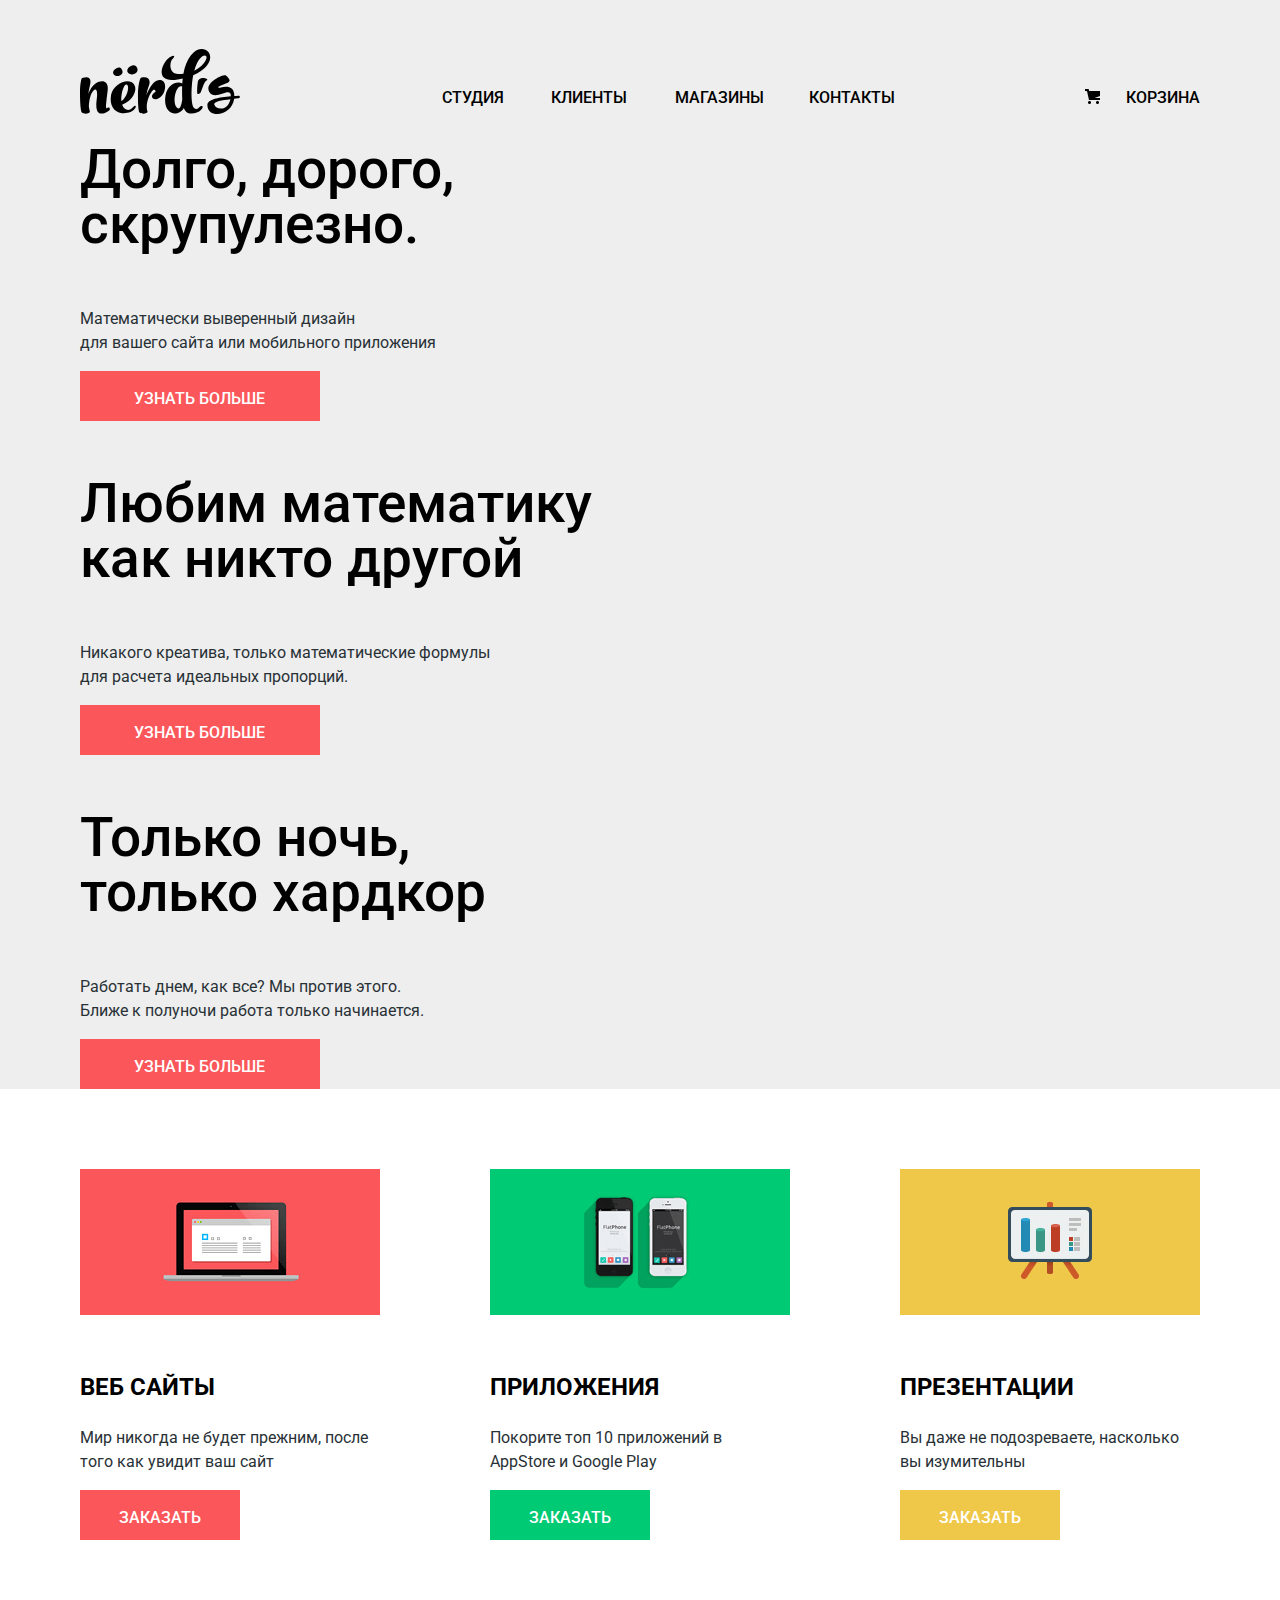
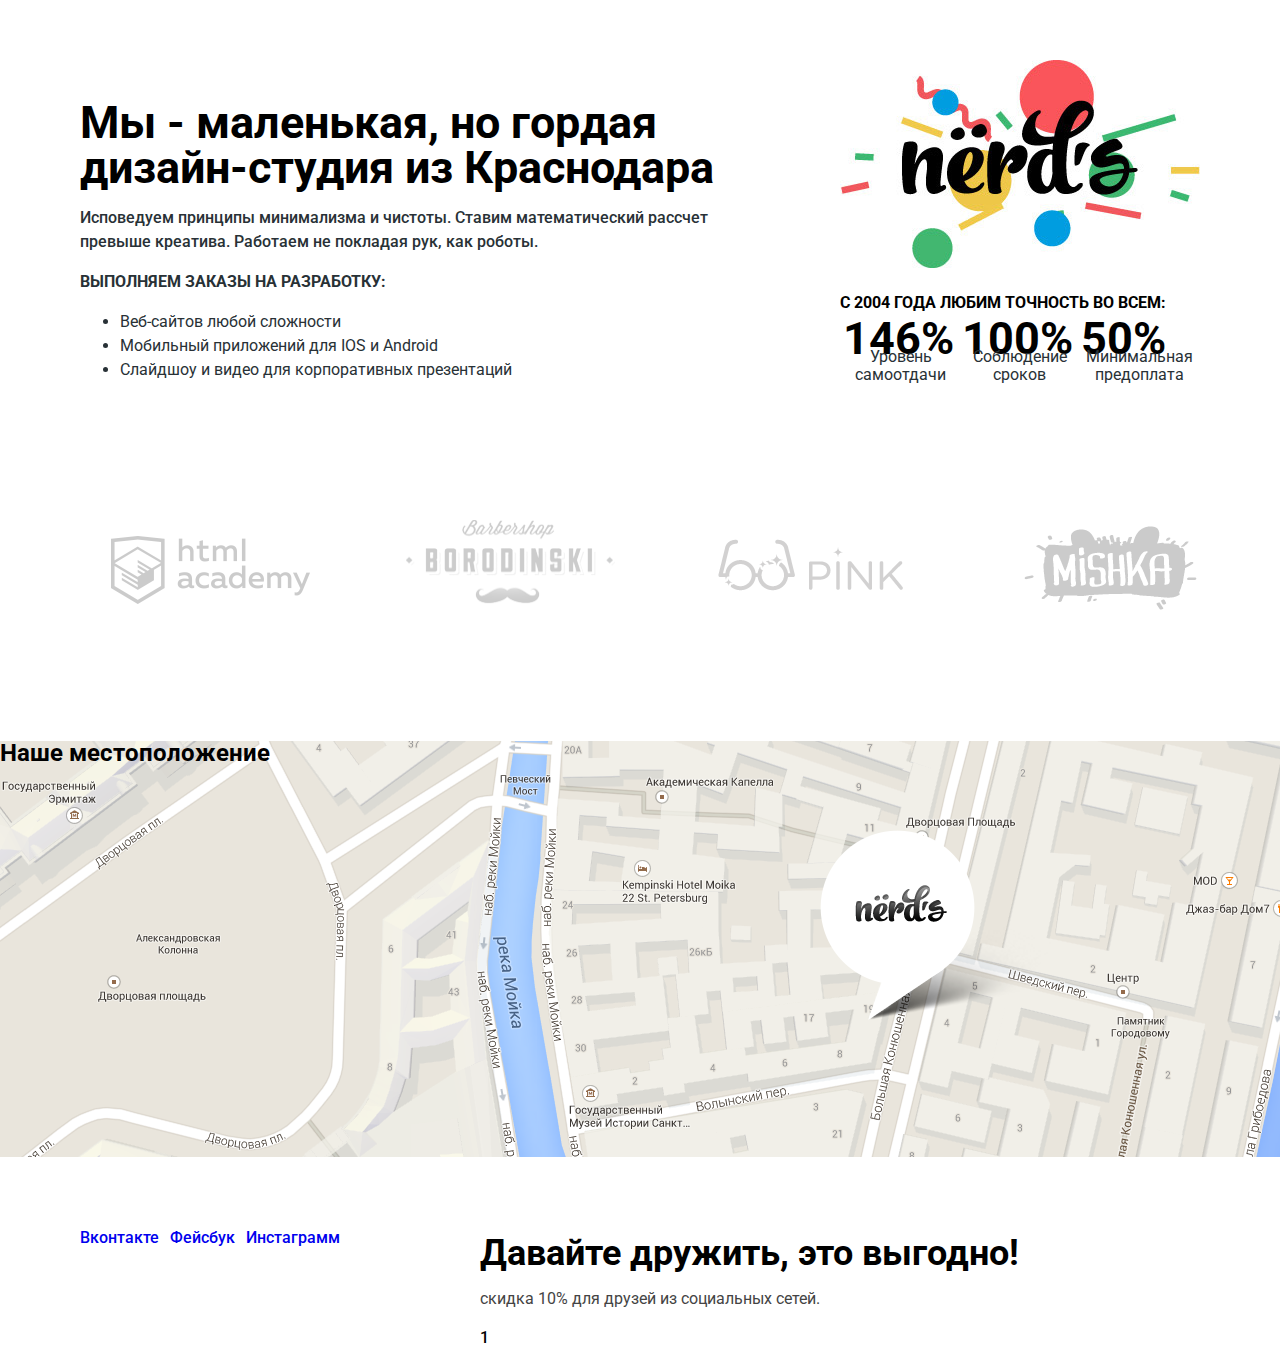
<file: index.html>
<!DOCTYPE html>
<html lang="ru">
  <head>
    <meta charset="UTF-8">
    <title>Главная страница студии Нердс</title>
    <link href="https://fonts.googleapis.com/css?family=Roboto:400,500,700&display=swap&subset=cyrillic" rel="stylesheet">
    <link href="css/normalize.css" type="text/css" rel="stylesheet">
    <link href="css/style.css" type="text/css" rel="stylesheet">
  </head>
  <body>
    <header class="site-header">
      <nav class="header-nav container">
        <ul class="site-navigation">
          <li class="logo-navigation">
            <a class="main-header-logo"><img src="img/nerds-logo.svg" width="160" height="65" alt="Логотип nerds"></a>
          </li>
          <li class="studio">
            <a href="#">Студия</a>
          </li>
          <li class="clients">
            <a href="#">Клиенты</a>
          </li>
          <li class="shops">
            <a href="catalog.html">Магазины</a>
          </li>
          <li class="contacts">
            <a href="#">Контакты</a>
          </li>
        </ul>
        <ul class="user-navigation">
          <li class="basket">
            <a class="user-link" href="#">Корзина</a>
          </li>
        </ul>
      </nav>
    </header>
    <main class="site-main">
      <h1 class="visually-hidden">Студия дизайна</h1>
      <section class="slider">
        <div class="container">
          <h2 class="visually-hidden">Преимущества</h2>
          <ul class="slider-list">
            <li>
              <h3 class="first-h3">Долго, дорого,<br>
              скрупулезно.</h3>
              <p>Математически выверенный дизайн<br>
              для вашего сайта или мобильного приложения</p>
              <a href="#" class="button slider-button button-red">Узнать больше</a>
            </li>
            <li>
              <h3>Любим математику<br>
              как никто другой</h3>
              <p>Никакого креатива, только математические формулы<br>
              для расчета идеальных пропорций.</p>
              <a href="#" class="button slider-button button-red">Узнать больше</a>
            </li>
            <li>
              <h3>Только ночь,<br>
              только хардкор</h3>
              <p>Работать днем, как все? Мы против этого.<br>
              Ближе к полуночи работа только начинается.</p>
              <a href="#" class="button slider-button button-red">Узнать больше</a>
            </li>
          </ul>
        </div>
      </section>
      <div class="container">
        <section class="services">
          <h2 class="visually-hidden">Услуги</h2>
          <ul class="services-list">
            <li class="services-item">
              <img src="img/illustration-1.png" width="300" height="146" alt="Сайт">
              <h3>веб сайты</h3> 
              <p>Мир никогда не будет прежним, после того как увидит ваш сайт</p>
              <a href="#" class="button button-red">заказать</a>
            </li>
            <li class="services-item">
              <img src="img/illustration-2.png" width="300" height="146" alt="Смартфоны">
              <h3>приложения</h3>
              <p>Покорите топ 10 приложений в AppStore и Google Play</p>
              <a href="#" class="button button-green">заказать</a>
            </li> 
            <li class="services-item">
              <img src="img/illustration-3.png" width="300" height="146" alt="Мультимедийная доска">
              <h3>презентации</h3>
              <p>Вы даже не подозреваете, насколько вы изумительны</p>
              <a href="#" class="button button-yellow">заказать</a>
            </li>
          </ul>
        </section>
        <div class="description-features-wrapper">
        <section class="description">
          <h2 class="visually-hidden">О нас</h2>
          <b>Мы - маленькая, но гордая дизайн-студия из Краснодара</b>
          <p>Исповедуем принципы минимализма и чистоты. Ставим математический рассчет превыше креатива. Работаем не покладая рук, как роботы.</p>
          <p class="bold">Выполняем заказы на разработку:</p>
          <ul class="description-list">
            <li>
              Веб-сайтов любой сложности
            </li>
            <li>
              Мобильный приложений для IOS и Android
            </li>
            <li>
              Слайдшоу и видео для корпоративных презентаций
            </li>
          </ul>
        </section>
        <section class="features">
          <img src="img/nerds-illustration.png" width="360" height="208" alt="логотип Нёрдс">
          <p>С 2004 года любим точность во всем:</p>
          <table>
            <tr>
              <td>146%</td>
              <td>100%</td>
              <td>50%</td>
            </tr>
            <tr>
              <th>Уровень самоотдачи</th>
              <th>Соблюдение сроков</th>
              <th>Минимальная предоплата</th>
            </tr>
          </table>
        </section>
        </div>
        <section class="partners">
          <h2 class="visually-hidden">Партнеры</h2>
          <ul class="partners-list">
            <li class="html-academy-item">
              <a href="https://htmlacademy.ru/intensive/htmlcss"><img src="img/logo-1.png" width="199" height="68" alt="html Academy"></a>
            </li>
            <li class="barbershop-item">
              <a href="#"><img src="img/logo-2.png" width="209" height="87" alt="Barbershop Borodinski"></a>
            </li>
            <li class="pink-item">
              <a href="#"><img src="img/logo-3.png" width="185" height="52" alt="Pink"></a>
            </li>
            <li class="mishka-item">
              <a href="#"><img src="img/logo-4.png" width="173" height="84" alt="Mishka"></a>
            </li>
          </ul>
        </section>
      </div>
      <section class="navigation">
        <h2>Наше местоположение</h2>
        <!-- <img src="img/map-marker.png" width="1440" height="416" alt="Санкт-Петербург, ул. Большая Конюшенная, д. 19/8"> -->
      </section>
    </main>
    <footer class="site-footer container">
      <ul class="social-list">
        <li>
          <a class="social-button" href="#">Вконтакте</a>
        </li>
        <li>
          <a class="social-button" href="#">Фейсбук</a>
        </li>
        <li>
          <a class="social-button" href="#">Инстаграмм</a>
        </li>
      </ul>
      <div class="call">
        <b>Давайте дружить, это выгодно!</b>
        <p>скидка 10% для друзей из социальных сетей.</p>1
      </div>
    </footer>
  </body>
</html>
</file>
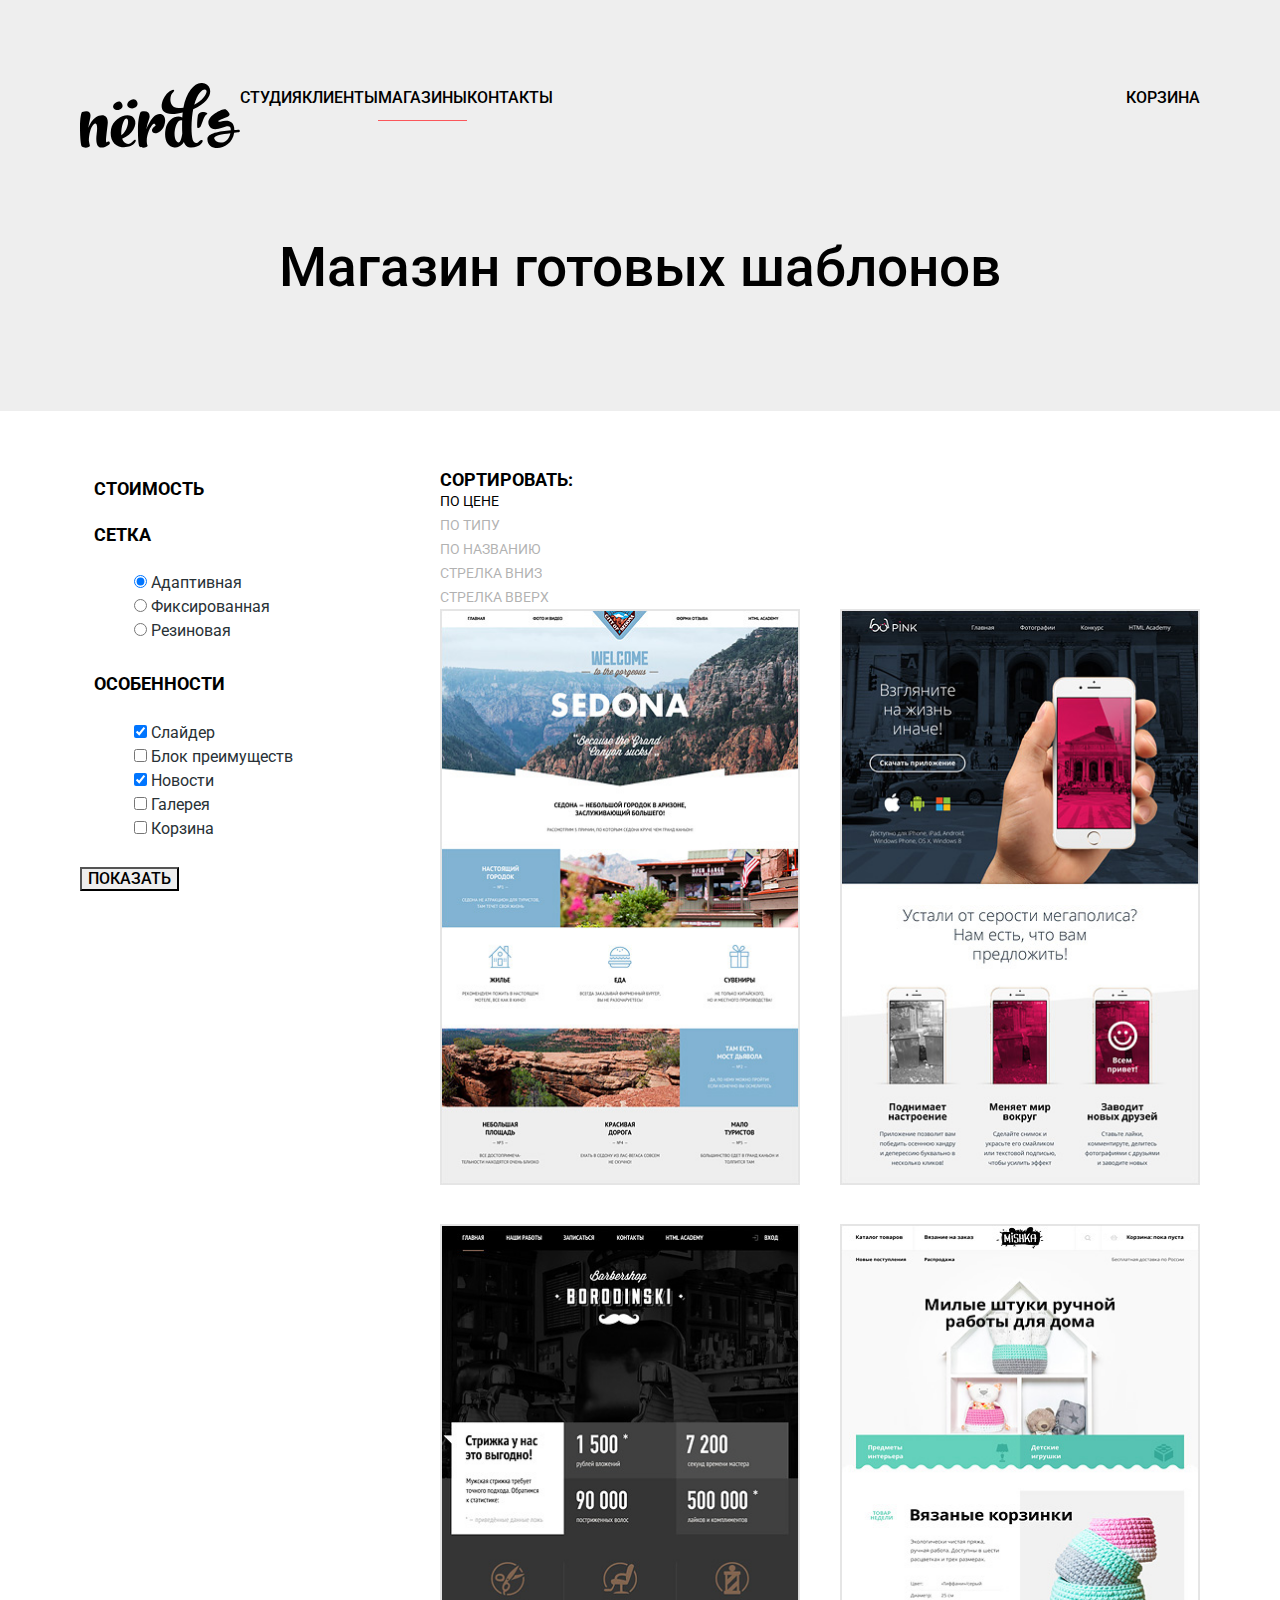
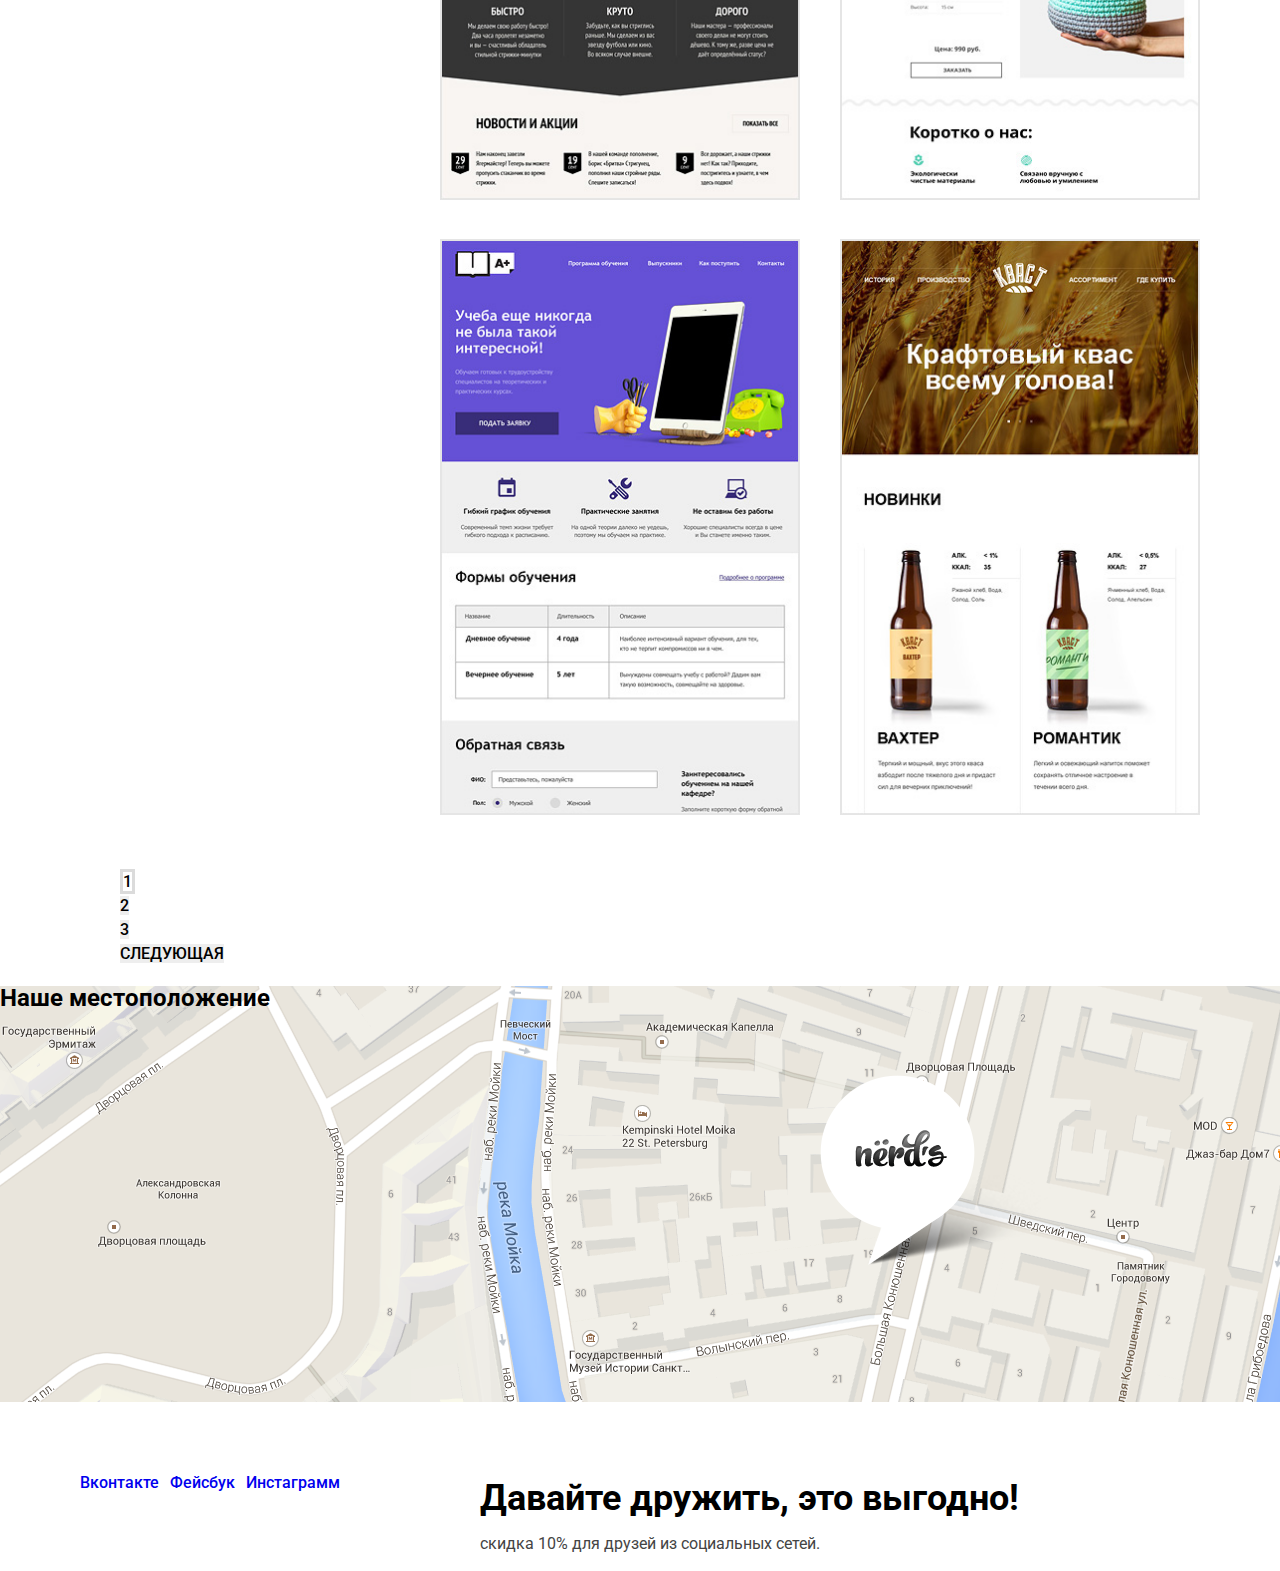
<file: catalog.html>
<!DOCTYPE html>
<html lang="ru">
  <head>
    <meta charset="UTF-8">
    <title>Магазин студии Нердс</title>
    <link href="https://fonts.googleapis.com/css?family=Roboto:400,500,700&display=swap&subset=cyrillic" rel="stylesheet">
    <link href="css/normalize.css" rel="stylesheet">
    <link href="css/style.css" rel="stylesheet">
  </head>
  <body>
    <header class="site-header inner-page"> 
      <nav class="header-nav container">
        <ul class="site-navigation">
          <li>
            <a href="index.html"><img src="img/nerds-logo.svg" width="160" height="65" alt="Логотип nerds"></a>
          </li>
          <li>
            <a href="#">Студия</a>
          </li>
          <li>
            <a href="#">Клиенты</a>
          </li>
          <li>
            <a class="site-navigation-current" href="#">Магазины</a>
          </li>
          <li>
            <a href="#">Контакты</a>
          </li>
        </ul>
        <ul class="user-navigation">
          <li>
            <a href="#">Корзина</a>
          </li>
        </ul>
      </nav>
    </header>
    <main>
      <h1 class="main-title">Магазин готовых шаблонов</h1>
      <div class="container">
        <div class="filter-catalog">
          <section class="filter">
            <h2 class="visually-hidden">Фильтр товаров</h2>
            <form action="https://echo.htmlacademy.ru" method="post">
              <fieldset>
                <legend>Стоимость</legend>
              </fieldset>
              <fieldset>
                <legend>Сетка</legend>
                <ul>
                  <li>
                    <input type="radio" name="grid" id="adaptive" value="adaptive" checked>
                    <label for="adaptive">Адаптивная</label>
                  </li>
                  <li>
                    <input type="radio" name="grid" id="fixed" value="fixed">
                    <label for="fixed">Фиксированная</label>
                  </li>
                  <li>
                    <input type="radio" name="grid" id="elastic" valie="elastic">
                    <label for="elastic">Резиновая</label>
                  </li>
                </ul>
              </fieldset>
              <fieldset>
                <legend>Особенности</legend>
                <ul>
                    <li>
                      <input type="checkbox" name="peculiarity" id="slider" value="slider" checked>
                      <label for="slider">Слайдер</label>
                    </li>
                    <li>
                      <input type="checkbox" name="peculiarity" id="feature" value="feature">
                      <label for="feature">Блок преимуществ</label>
                    </li>
                    <li>
                      <input type="checkbox" name="peculiarity" id="news" value="news" checked>
                      <label for="news">Новости</label>
                    </li>
                    <li>
                      <input type="checkbox" name="peculiarity" id="gallery" value="gallery">
                      <label for="gallery">Галерея</label>
                    </li>
                    <li>
                      <input type="checkbox" name="peculiarity" id="basket" value="basket">
                      <label for="basket">Корзина</label>
                    </li>
                </ul>
              </fieldset>
              <button type="submit">Показать</button>
            </form>
          </section>
          <div class="sorting-catalog">
            <section class="sorting">
              <h2 class="visually-hidden">Сортировка товаров</h2>
              <p>Сортировать:</p>
              <ul>
                <li>
                  <a class="current-sorting" href="#">По цене</a>
                </li>
                <li>
                  <a href="#">По типу</a>
                </li>
                <li>
                  <a href="#">По названию</a>
                </li>
              </ul>
              <ul>
                <li>
                  <a href="#">Стрелка вниз</a>
                </li>
                <li>
                  <a href="#">Стрелка вверх</a>
                </li>
              </ul>
            </section>
            <section class="catalog">
            <h2 class="visually-hidden">Список товаров</h2>
            <ul>
              <li> 
                <img src="img/img-catalog/img-sedona.jpg" width="360" height="576" alt="Седона">
              </li>
              <li>
                <img src="img/img-catalog/img-pink.jpg" width="360" height="576" alt="Пинк">
              </li>
              <li>
                <img src="img/img-catalog/img-barbershop.jpg" width="360" height="576" alt="Барбершоп Бородинский">
              </li>
              <li>
                <img src="img/img-catalog/img-mishka.jpg" width="360" height="576" alt="Мишка">
              </li>
              <li>
                <img src="img/img-catalog/img-aplus.jpg" width="360" height="576" alt="А плюс">
              </li>
              <li>
                <img src="img/img-catalog/img-kvast.jpg" width="360" height="576" alt="Кваст">
              </li>
            </ul>
            </section>
          </div>
        </div>
        <ul class="pagination-list">
          <li>
            <a class="pagination-current" href="#">1</a>
          </li>
          <li>
            <a href="#">2</a>
          </li>
          <li>
            <a href="#">3</a>
          </li>
          <li>
            <a href="#">Следующая</a>
          </li>
        </ul>
      </div>
        <section class="navigation">
          <h2>Наше местоположение</h2>
          <!-- <img src="img/map-marker.png" width="1440" height="416" alt="Санкт-Петербург, ул. Большая Конюшенная, д. 19/8"> -->
        </section>
    </main>
    <footer class="site-footer container">
      <ul class="social-list">
        <li>
          <a class="social-button" href="#">Вконтакте</a>
        </li>
        <li>
          <a class="social-button" href="#">Фейсбук</a>
        </li>
        <li>
          <a class="social-button" href="#">Инстаграмм</a>
        </li>
      </ul>
      <div class="call">
      <b>Давайте дружить, это выгодно!</b>
      <p>скидка 10% для друзей из социальных сетей.</p>
      </div>
    </footer>
  </body>
</html>
</file>
<file: css/style.css>
html {
  box-sizing: border-box;
}

*, *::before, *::after {
  box-sizing: inherit;
}

body {
  margin: 0;
  padding: 0;

  font-family: Roboto, Arial, sans-serif;
  font-size: 16px;
  font-weight: 500;
  line-height: 24px;
  color: #000000;

  background-color: #ffffff;
}

img {
  max-width: 100%
}

a {
  text-decoration: none;
}

.button {
  text-transform: uppercase;
  font-weight: 500;
  line-height: 18px;
  color: #ffffff;
}

a.button {
  display: inline-block;
  width: 160px;
  height: 50px;
  padding: 19px 39px;
}

a.slider-button {
  display: inline-block;
  width: 240px;
  height: 50px;
  padding: 19px 54px;
}

.button:active {
  color: rgba(255, 255, 255, 0.3);
}

.button-red {
  background-color: #fb565a;
}

.button-red:hover,
.button-red:focus {
  background-color: #e74246;
}

.button-red:active {
  background-color: #d7373b;
  box-shadow: inset 0 3px 0 rgba(0, 1, 1, 0.1);
}

.button-green {
  background-color: #00ca74;
}

.button-green:hover,
.button-green:focus {
  background-color: #00bc6c;
}

.button-green:active {
  background-color: #00aa62;
  box-shadow: inset 0 3px 0 rgba(0, 1, 1, 0.1);
}

.button-yellow {
  background-color: #efc84a;
}

.button-yellow:hover,
.button-yellow:focus {
  background-color: #eab534;
}

.button-yellow:active {
  background-color: #e5a722;
  box-shadow: inset 0 3px 0 rgba(0, 1, 1, 0.1);
}

.header-nav {
  font-size: 16px;
  line-height: 30px;
  color: #000000;
}

.site-navigation,
.user-navigation {
  list-style: none;
}

.site-navigation a,
.user-navigation a {
  color: #000000;
  text-transform: uppercase;
}

.site-navigation a:hover,
.site-navigation a:focus,
.user-navigation a:hover,
.user-navigation a:focus {
  color: #fb565a;
}

.site-navigation a:active,
.user-navigation a:active {
  color: #000000;
  opacity: 0.3;
}

.site-navigation-current {
  padding-bottom: 13px;
  border-bottom: 1px solid #fb565a;
}

.slider-list {
  list-style: none;
  font-size: 16px;
  font-weight: 400;
  line-height: 24px;

  margin: 0;
  padding: 0;
}

.slider-list h3 {
  font-size: 55px;
  font-weight: 500;
  line-height: 55px;
}

.slider-list p {
  color: #283136;
}

.header-nav,
.slider {
  background-color: #eeeeee
}

.services h3 {
  font-size: 24px;
  font-weight: 700;
  line-height: 30px;
  text-transform: uppercase;
}

.services p {
  font-weight: 400;
  color: #283136;
}

.services-list {
  list-style: none;
}

.description b {
  font-size: 45px;
  line-height: 45px;
}

.description p {
  color: #283136;
}

.bold {
  font-weight: 700;
  text-transform: uppercase;
}

.description-list {
  font-weight: 400;
  color: #283136;
}

.features p {
  font-weight: 700;
  text-transform: uppercase;
}

.features td {
  font-size: 45px;
  font-weight: 700;
  line-height: 10.06px;
}

.features th {
  font-weight: 400;
  line-height: 18px;
  color: #283136;
}

.partners ul {
  list-style: none;
}

.partners a {
  opacity: 0.2;
}

.partners a:hover,
.partners a:focus {
  opacity: 1.0;
}

.partners a:active {
  opacity: 0.1;
}

.site-footer ul {
  list-style: none;
}

.site-footer b {
  font-size: 36px;
  font-weight: 700;
  line-height: 36px;
}

.site-footer p {
  font-weight: 400;
  line-height: 22px;
  color: #444444;
}

/* Стилизация каталога */

.main-title {
  font-size: 55px;
  font-weight: 500;
  line-height: 55px;
}

.filter fieldset {
  border: none
}

.filter legend {
  font-size: 18px;
  font-weight: 700;
  line-height: 30px;
  text-transform: uppercase;
}

.filter ul {
  list-style: none;
  color: #283136;
  font-weight: 400;
}

.filter input:disabled + label {
  opacity: 0.3;
}

.filter button {
  font-size: 16px;
  font-weight: 500;
  line-height: 18px;
  text-transform: uppercase;

  background-color: #eeeeee;
}

.filter button:hover,
.filter button:focus {
  background-color: #dfdfdf;
}

.filter button:active {
  box-shadow: inset 0 3px 0 rgba(0, 1, 1, 0.1);
  background-color: #d5d5d5;
  color: rgba(0, 0, 0, 0.3);
}

.sorting p {
  font-size: 18px;
  font-weight: 700;
  line-height: 18px;
  text-transform: uppercase;

  padding: 0;
  margin: 0;
}

.sorting ul {
  list-style: none;

  padding: 0;
  margin: 0;
}

.sorting a {
  color: #000000;
  opacity: 0.3;
  font-size: 14px;
  font-weight: 400;
  line-height: 18px;
  text-transform: uppercase;
}

a.current-sorting {
  opacity: 1.0;
}

.sorting a:hover,
.sorting a:focus {
  opacity: 0.6;
}

.sorting a:active {
  opacity: 1.0;
}

.catalog ul {
  list-style: none;
}

.catalog img {
  border: 1px solid rgba(0, 1, 1, 0.1);
}

ul.pagination-list {
  list-style: none;
}

.pagination-list a {
  color: #000000;
  line-height: 18px;
  background-color: #eeeeee;
  text-transform: uppercase;
}

a.pagination-current {
  background-color: #ffffff;
  border: 3px solid #dbdbdb;
}

.pagination-list a:hover,
.pagination-list a:focus {
  background-color: #dfdfdf;
}

.pagination-list a:active {
  box-shadow: inset 0 3px 0 rgba(0, 1, 1, 0.1);
  background-color: #d5d5d5;
  color: rgba(0, 0, 0, 0.3);
}

/* Сеточные стили */
/* 
  body > * {
    background: rgba(0, 255, 0, 0.3)
  }

  body > * > * {
      background: rgba(255, 0, 0, 0.3)
    }

  body > * > * > * {
    background: rgba(0, 0, 255, 0.3)
    } */

/* html,
body {
  min-width: 1440;
  min-height: 1925;
} */

.site-header {
  min-height: 115px;
  padding: 0;
  margin: 0;
  
  background-color: #eeeeee;
}

.header-nav {
  display: flex;
  justify-content: space-between;
}

.container {
  width: 1160px;
  margin: 0 auto;
  padding: 0 20px;
}

.site-navigation {
  display: flex;
  flex-wrap: wrap;

  width: 850px;
  margin: 0;
  padding: 0;
  margin-top: 83px;
 }

.user-navigation {
  display: flex;
  flex-wrap: wrap;

  max-width: 130px;
  margin: 0;
  padding: 0;
  margin-left: auto;
  margin-top: 83px;
  text-align: right; 
}

.user-link {
position: relative;

  padding-left: 42px;
}

.user-link::before {
  content: "";

position: absolute;
top: 1px;
left: 1px;

  width: 15px;
  height: 15px;

  background-image: url(../img/basket-ikon.svg);
  color: #a6a6a6;
  background-repeat: no-repeat;
  background-position: 0 0;
}

.main-header-logo {
  width: 160px;
}

.logo-navigation {
  min-width: 160px;
  min-height: 65px;

  margin-top: -34px;
  margin-right: 202px;
}

.studio {
  margin-right: 47px;
}

.clients {
  margin-right: 48px;
}

.shops {
  margin-right: 45px;
}



.visually-hidden {
  position: absolute;
  width: 1px;
  height: 1px;
  margin: -1px;
  border: 0;
  padding: 0;
  clip: rect(0 0 0 0);
  overflow: hidden;
}

.first-h3 {
  margin-top: 0;
  padding-top: 18px;
}

.slider {
  margin-bottom: 80px;
}

.services-list {
  padding: 0;
  margin: 0;
  display: flex;
  justify-content: space-between;
  margin-bottom: 80px;
}

.services-item {
  width: 300px;
}

.services-item img {
  padding: 0;
  margin: 0;
  margin-bottom: 26px;
}



.description-features-wrapper {
  display: flex;
  justify-content: space-between;
  margin-bottom: 76px;
}

.description {
  padding-top: 80px;
  width: 660px;
}

.features {
  padding-top: 40px;
  width: 360px;
}

.partners-list {
  padding: 0;
  margin: 0;
  display: flex;
  margin-bottom: 80px;
}

.html-academy-item {
  padding-top: 62px;
  padding-bottom: 50px;
  margin-left: 31px;
  margin-right: 96px;
}

.barbershop-item {
  padding-top: 46px;
  padding-bottom: 44px;
  margin-right: 103px;
}

.pink-item {
  padding-top: 65px;
  padding-bottom: 63px;
  margin-right: 121px;
}

.mishka-item {
  padding-top: 52px;
  padding-bottom: 44px;
  margin-right: auto;
}

.navigation {
  min-height: 416px;

  background-image: url('../img/map-marker.png');
  background-size: cover;
}

.site-footer {
  display: flex;

  margin-top: 69px;
}

.social-list {
  display: flex;
  justify-content: space-between;

  width: 260px;
  margin: 0;
  padding: 0;
  margin-right: 140px;
}

.call {
  width: 560px;
  margin-top: 9px;
}

/* Сетка каталога */

.main-title {
  text-align: center;
  margin: 0;
  padding-top: 82px;
  padding-bottom: 116px;

  background-color: #eeeeee;
}

.filter-catalog {
  display: flex;
  justify-content: space-between;
}

.filter {
  width: 260px;
  min-height: 754px;
  padding-top: 63px;
}

.sorting {
  padding-top: 60px;
  width: 760xp;
  min-height: 14px;
}

.sorting ul {
  width: 760px;
  min-height: 14px;
}

.sorting-catalog {
  width: 760px;
  min-height: 1990px;
}

.catalog ul {
  display: flex;
  flex-wrap: wrap;

  padding: 0;
  margin: 0;
}

.catalog li {
  width: 360px;
  height: 615px;
}

.catalog li {
  margin-right: 40px;
}

.catalog li:nth-child(2n) {
  margin-right: 0;
}
</file>
